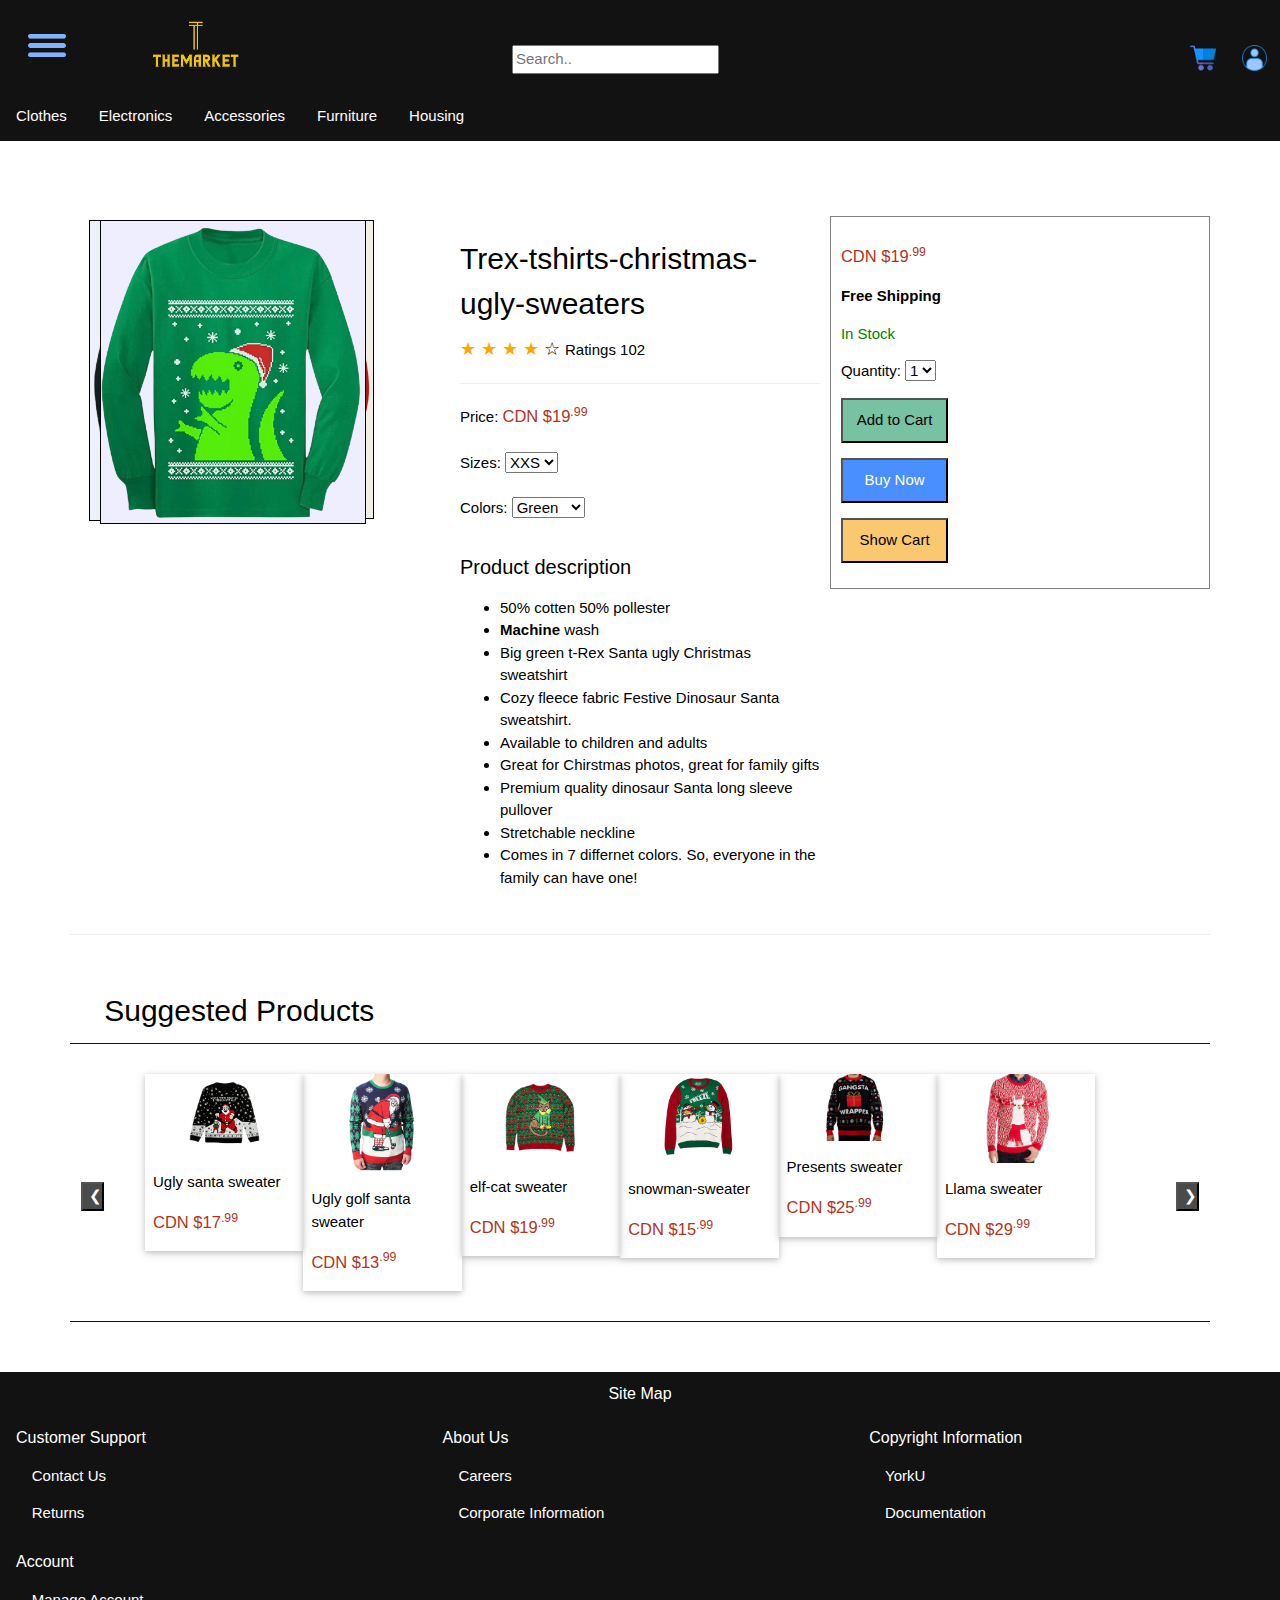
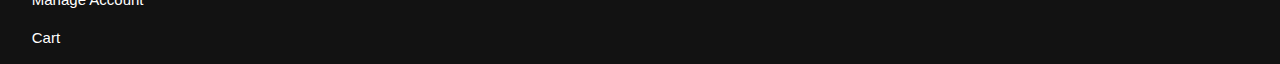
<file: ProductsPage/product.html>
<!DOCTYPE html>
<html lang="en" class="w3-mobile">
    <head>
        <meta charset="UTF-8">
        <meta name="viewport" content="width=device-width, initial-scale=1.0">
        <meta name="Author" content="Karanvir Boparai 216343998" >
        <meta name="description" content="site where you buy different computers" >
        <meta name="keywords" content="computers, buy, monitors, laptops" >
        <title>TheMarket</title>
        <link rel="stylesheet" href="main.css" />
        <link rel="stylesheet" href="https://www.w3schools.com/w3css/4/w3.css">
        <script src="https://ajax.googleapis.com/ajax/libs/jquery/3.5.1/jquery.min.js"></script>
        <script type="text/javascript" src="products.js">
        </script>
        <script type="text/javascript" src="search.js">
        </script>
        <script type="text/javascript" src="sizeAndClothesPicker.js">
        </script>
        <script type="text/javascript" src="theCart.js">
        </script>
        <script type="text/javascript" src="animations.js">
        </script>
    </head>
    <body>
        <!-- this is the header with all the icons -->
        <header>
            <div id="theHeader" class="header-color w3-container" >
                <img id="hamburger-menu" class="icon" src="images/icons/hamburger-menu.png" alt="Hamburger-menu"  />
                <img id="logo" class="icon" src="images/icons/theMarket-logo1.png" alt="TheMarketLogo"/>
                <span id="theForm">
                    <form class="w3-hide-small">
                        <div id="search-field">
                            <input id="search-box"  class="w3-mobile" type="search" placeholder="Search.."/>
                        </div>
                        <div class="search-menu">
                            <ul id="theMenu" class="search-menu">
    
                            </ul>
                        </div>
                    </form>
                </span>
                <img id="search-icon" class="icon w3-hide-large w3-hide-medium" src="images/icons/SearchBar-Icon.png" alt="Search" />
                <img id="shopping-icon" class="icon" src="images/icons/shopping-cart.png" alt="Shopping-cart"  />
                <img id="account-icon" class="icon" src="images/icons/new-accounts-icon.png" alt="Account" />
            </div>
            
        </header>
        <!-- this is the nav bar -->
        <nav> 
            <div class="header-color w3-hide-small w3-hide-medium" >
                <ul class="nav-bar">
                    <li class="nav-item">
                        <a class="nav-button">Clothes</a>
                    </li>
                    <li  class="nav-item">
                        <a class=" nav-button">Electronics</a>
                    </li>
                    <li  class="nav-item">
                        <a class=" nav-button">Accessories</a>
                    </li>
                    <li  class="nav-item">
                        <a class=" nav-button">Furniture</a>
                    </li>
                    <li  class="nav-item">
                        <a class=" nav-button">Housing</a>
                    </li>
                </ul>
            </div>
        </nav>

        <section class="w3-auto">
            <!-- this is the hidden title for nothing in the cart and the div for the items -->
            <h2 id="no-items" style="text-align: center;" hidden>There is nothing in the Cart</h2>
            <div id="hidden-cart" hidden>
                <ul id="ul-hidden" class="theCart">
                   
                </ul>
            </div>
            <!-- this is the products div with the stacked images -->
            <div class="row">
                <div id="the-products" class="column" name="images" >
                    <img id="trex-black" class="main-product" src="images/products/Christmas-Trex01.png" alt="Christmas-Trex-Black" />
                    <img id="trex-red" class="main-product" src="images/products/Christmas-Trex02.png" alt="Christmas-Trex-Red" />
                    <img id="trex-green" class="main-product" src="images/products/Christmas-Trex03.png" alt="Christmas-Trex-Green" />
                </div>
                <!-- this is the imformation on the product -->
                <div class="column" name="product-information">
                    <h3 id="main-product-name">Trex-tshirts-christmas-ugly-sweaters<br/></h3>
                    <div name="stars">
                        <p class="star-sizes" style="display: inline;">
                            <span class="filled-star">&#9733;</span> 
                            <span class="filled-star">&#9733;</span>
                            <span class="filled-star">&#9733;</span>
                            <span class="filled-star">&#9733;</span>
                            <span>&#9734;</span>
                        </p>
                        <span>Ratings 102</span>
                    </div>
                    
                    <hr/>
                    <!-- this is product price and all of the various options and the information about the product -->
                    <div name= "price">
                        <span> Price:</span> <p class="price" style="display: inline;"></span>CDN <span>&#36;</span>19<sup>.99</sup></p>
                        <p id="price" hidden>19<sup>.99</sup></p>
                    </div>
                        <br/>       
                    <div name="size">
                    <span> Sizes: 
                            <select id="sweater-sizes">
                                <option id="XXS" value="xxs">XXS</option>
                                <option id="XS" value="xs">XS</option>
                                <option id="S" value="s">S</option>
                                <option id="L" value="l">L</option>
                                <option id="XL" value="xl">XL</option>
                                <option id="XXL" value="xxl">XXL</option>
                            </select>
                        </span>
                    </div>
                        <br/>
                    <div name="colors">
                        <span> Colors: 
                            <select id="sweater-colors">
                                <option  id="sweater-black" value="Black" disabled>Black</option>
                                <option id="sweater-green" value="Green">Green</option>
                                <option  id="sweater-orange" value="Orange" disabled>Orange</option>
                                <option  id="sweater-pink" value="Pink">Pink</option>
                                <option  id="sweater-purple" value="Purple" disabled>Purple</option>
                                <option  id="sweater-red" value="Red">Red</option>
                                <option  id="sweater-yellow" value="Yellow" disabled>Yellow</option>
                            </select>
                        </span>
                    </div>

                    <div id="product-description" name="product-description">
                        <br/>
                        <h4>Product description</h4>
                        <ul>
                            <li>50% cotten 50% pollester</li>
                            <li><b>Machine</b> wash</li>
                            <li>Big green t-Rex Santa ugly Christmas sweatshirt</li>
                            <li>Cozy fleece fabric Festive Dinosaur Santa sweatshirt.</li>
                            <li>Available to children and adults</li>
                            <li>Great for Chirstmas photos, great for family gifts</li>
                            <li>Premium quality dinosaur Santa long sleeve pullover</li>
                            <li>Stretchable neckline</li>
                            <li>Comes in 7 differnet colors. So, everyone in the family can have one!</li>
                        </ul>
                    </div>
                    <!-- This is where the purchase menu -->
                </div>
                <div id="purchase-section" class="column" name="purchase-section">
                    <p class="price">CDN <span>&#36;</span>19<sup>.99</sup></p>
                    <p id="shipping" ><b>Free Shipping</b></p>
                    <p id="stock" class="inStock">In Stock</p>
                    <p>Quantity:
                        <select id ="quantity-list">
                            <option value="1">1</option>
                            <option value="2">2</option>
                            <option value="3">3</option>
                            <option value="4">4</option>
                            <option value="5">5</option>
                        </select>
                    </p>
                    <p><button id="add-to-cart-button">Add to Cart</button></p>
                    <p><button id="purchase-buttons">Buy Now</button></p>
                    <p><button id="show-cart">Show Cart</button></p>
                </div>
            </div>
            <hr/>
            <br/>
            <!-- these are the suggested products -->
            <div id="suggest-images"class="suggested-items w3-mobile">
                <h2 style="padding-left: 3%;">Suggested Products</h2>

                <div id="suggested-images-div" class="w3-row-padding w3-container" name="holding-images">
                    <div  class="card-hover suggested-porducts-div w3-card w3-col s4 w3-container" name="ugly-santa02" style="width: 16%;">
                        <img class="suggested-images" src="images/products/ugly-santa02.png" alt="ugly santa sweater" />
                        <p>Ugly santa sweater</p>
                        <p class="price"> CDN <span>&#36;</span>17<sup>.99</sup></p>
                    </div>

                    <div class="card-hover suggested-porducts-div w3-card w3-col s4 w3-container" name="santa1" style="width: 16%;" >
                        <img class="suggested-images" src="images/products/ugly-santa1.png" alt="ugly santa sweater " />
                        <p>Ugly golf santa sweater</p>
                        <p class="price"> CDN <span>&#36;</span>13<sup>.99</sup></p>
                    </div>

                    <div class="card-hover suggested-porducts-div w3-card w3-col s4 w3-container" name="elf-cat-sweater" style="width: 16%;" >
                        <img class="suggested-images" src="images/products/elf-cat-sweater.png" alt="Elf cat sweater" />
                        <p>elf-cat sweater</p>
                        <p class="price"> CDN <span>&#36;</span>19<sup>.99</sup></p>                
                    </div>

                    <div class="card-hover suggested-porducts-div w3-card w3-col s4 w3-container" name="snowman-sweater" style="width: 16%;" >
                        <img class="suggested-images" src="images/products/snowman-sweater.png" alt="snowman-sweater" />
                        <p>snowman-sweater</p>
                        <p class="price"> CDN <span>&#36;</span>15<sup>.99</sup></p>
                    </div>

                    <div class="card-hover suggested-porducts-div w3-card w3-col s4 w3-container" name="presents-sweater" style="width: 16%;" >
                        <img class="suggested-images" src="images/products/presents-sweater.png" alt="presents-sweater" />
                        <p>Presents sweater</p>
                        <p class="price"> CDN <span>&#36;</span>25<sup>.99</sup></p>
                    </div>

                    <div class="card-hover suggested-porducts-div w3-card w3-col s4 w3-container" name="llama-sweater" style="width: 16%;" >
                        <img class="suggested-images" src="images/products/llamas-sweater.png" alt="llama-sweater" />
                        <p>Llama sweater</p>
                        <p class="price"> CDN <span>&#36;</span>29<sup>.99</sup></p>
                    </div>

                    <div name="buttons">
                    <button id="left-button" >&#10094;</button>
                    <button id="right-button" >&#10095;</button>
                    </div>
                </div>
            </div>
        </section>
        
        <footer>
            <div id="footer" class="header-color">
                <h6 style="text-align: center;">Site Map</h6>
                <div class=" w3-container w3-cell column">
                    <h6>Customer Support</h6>
                    <p class="hover-color">Contact Us</p>
                    <p class="hover-color">Returns</p>
                </div>
        
                <div class="w3-container w3-cell column">
                    <h6>About Us</h6>
                    <p class="hover-color">Careers</p>
                    <p class="hover-color">Corporate Information</p>
                </div>
                
                <div class="w3-container w3-cell column">
                    <h6>Copyright Information</h6>
                    <p class="hover-color">YorkU</p>
                    <p class="hover-color">Documentation</p>
                </div>
        
                <div class="w3-container w3-cell column">
                    <h6>Account</h6>
                    <p class="hover-color">Manage Account</p>
                    <p class="hover-color">Cart</p>
                </div>
            </div>
        </footer>
    </body>
</html>
</file>
<file: ProductsPage/main.css>
/*This is for universal stuff*/

section{
    margin-top: 5em;
    min-height: 100%;
    margin-bottom: 50px;
}

img {
    max-width: 100%;
}


footer{
    position: absolute;
    background-color: #121212;
    top: auto;
    bottom: auto;
    width: 100%;
    display: inline-block;
    color: white;
}

/*this is for class stuff*/

/*to fix up all the icons*/
.icon{
    width: 2%;
    display:inline-block;

}

.header-color{
    background-color: #121212;
    color: white;
}

/*This is for the nav bars*/
.nav-bar{
    list-style-type: none;
    margin: 0;
    padding: 0;
    overflow: hidden;
   
}

li.nav-item { 
    display: inline;
    float: left;
 
}

li a.nav-button {
    display: block;
    color: white;
    text-align: center;
    padding: 14px 16px;
    text-decoration: none;
}

li a.nav-button:hover {
    background-color: #82b1fe;
    color: black;
}

/*this is for the main images of the product*/
img.main-product{
    border-color: black;
    border-style: solid;
    border-width: 1px;
   
}

/*creates equal width columns*/
.column {
    float: left;
    width: 33.33%;
    padding: 10px;
}
/*creates a row that clears both sides*/
.row:after {
    content: "";
    display: table;
    clear: both;
    margin-bottom: auto;
  }
/*changes the price colorr*/
.price{
    color: #b1341b;
    font-size: 1.1em;
}
/* changes the in stock to green */
.inStock{
    color:green;
}

/*for the search menu*/
.search-menu {
    background-color: white;
    color: black;
}

ul.search-menu{
    position: absolute;
    z-index: 99;
    list-style-type: none;
    margin: 0;
    padding: 0;
    width: 100%;
}

li.search-menu-item{
    display: block;
    margin-left: -10;
    padding-top: 16px;
    padding-bottom: 16px;
    text-decoration: none;
    background-color: rgb(245, 245, 245);
    border-bottom: #121212 solid 1px;
}

li.search-menu-item:hover{
    background-color: #82b1fe;
}

/*this is to make the stars*/
.star-sizes{
    font-size: 1.2em;
}

.filled-star{
    color: orange;
}

/*This is for the cart*/

.theCart{
    list-style-type: none;
    margin: 0;
    padding: 0;
    width: 100%;
}

.cart-item{
    padding-left: 5%;
    padding-right: 5%;
    border-bottom: #121212 solid 1px;

}

.cart-div-info{
    padding-left: 10%;
}

li.cart-item:hover{
    background-color: rgb(226, 226, 226);
}

.cart-item-image{
    width: 15%;
    float:left;
}

.cart-item-name{
    font-weight: bold;
    font-size: 1em;
}

.delete-item:hover{
    color: blue;
}

.cart-item-price{
   position: absolute; 
   top: 15%; 
   right:3%;
}

.cart-checkout{
    position: absolute; 
    top: 73%; 
    right:0.1%;
    background-color: rgb(253, 198, 94);
    color:black;
}
.proceed-cart{
    position: absolute; 
    top: 45%; 
    right:0.1%;
    background-color: #9ddbc2;
    color:black;
}

.suggested-images{
    display:block;
    width: 10%;
    margin: auto;
    height: 100%;
    min-width: 50%;    
    position: relative;

}
/*This is for the footer text*/
.hover-color{
    padding-left: 4%;
}
.hover-color:hover{
    color: #82b1fe;;
}

/*this is for the suggested products*/
.suggested-products-div{
    margin-left: 0.2em;
    margin-right: 0.2em;
} 

.card-hover:hover{
    background-color: rgb(209, 209, 209);
}

.col-25 {
    float: left;
    width: 25%;
    margin-top: 6px;
  }
  
/*this is for id stuff*/

#theHeader{
    position: relative;
}
/* this is the icon at the top */
#hamburger-menu{
    padding-left: 1%;
    width: 4%;
}

#theForm{
    position: absolute;
    display:inline-block;
    margin: auto;
    top: 50%;
    left: 40%;
}
/* this is the icon at the top */
#logo{

    display: inline-block;
    width: 10%;
    min-width: 10%;
    margin-left: 5%;
    
}
/* this is the icon at the top */
#search-icon{
    position: absolute;
    left: 50%;
    top: 50%;
   
}
/* this is the icon at the top */
#shopping-icon{
    position: absolute;
    right:  5%;
    top: 50%;
}
/* this is the icon at the top */
#account-icon{
    position: absolute;
    right: 1%;
    top: 50%;
  
}
/* this is the search bar at the top */
#search-box{
    width: 100%;
    min-width: 0%;
}
/* this is the products div allowing the items within it to be positioned relatively */
#the-products{
    position: relative;
}
/*These are the 3 images of the product*/
img#trex-black{
    position: absolute;
    top:20%;
    left: 5%;
    width: 70%;
    background-color: #edf2f8;
    z-index: 0;
}

img#trex-red{
    position: absolute;
    top:20%;
    left: 10%;
    width: 70%;
    background-color: #f1eee4;
    z-index: 0;
}

img#trex-green{
    position: absolute;
    top:17%;
    left: 8%;
    width: 70%;
    background-color: #eeeeff;
    z-index: 0;
}
/* this is the products names */
#main-product-name{
    font-size: 2em;
}

/*this is all the items in hte purchase div*/
#purchase-section{
    border: 1px solid grey;
}

#add-to-cart-button{
    background-color: #78c2a4;
    color: black;
    width: 30%;
    height: 3em;
}

#add-to-cart-button:hover{
    background-color: #82b1fe;
}

#purchase-buttons{
    background-color: #498fff;
    color: white;
    width: 30%;
    height: 3em;
}

#purchase-buttons:hover{
    background-color: #82b1fe;
}

#search-field{
    width: 100%;
    height: 100%;
    position: relative;
    top: 10%;
    left: 0%;
}

/*this is for the cart item*/
div#hidden-cart{
    position: relative;
    border: #121212 solid 1px;
    margin: 3em 5em;
}

#cart-div-image{
    float: left;
}

#cart-div-info{
   display: inline;
    width: 100%;
}

div#suggested-images-div{
    border-top: #121212 solid 1px;
    border-bottom: #121212 solid 1px;
    padding: 2em 5em;
 
    position: relative;

}

button#show-cart{
    width: 30%;
    height: 3em;
    background-color: rgb(250, 201, 111);
    color: black;
}

#show-cart:hover{
    background-color: #82b1fe;
}

/*this is for the suggested div*/
button#left-button{
    position: absolute;
    top: 50%;
    left:1%;
    width: 2%;
    background-color: #4b4b4b;
    color: white;
}

#left-button:hover{
    background-color: #82b1fe;
}

button#right-button{
    position: absolute;
    top:50%;
    right:1%;
    width: 2%;
    background-color: #4b4b4b;
    color: white;
}

#right-button:hover{
    background-color: #82b1fe;
}


/*used for the hidden items*/
ui#ui-hidden{
    position: relative;
}
</file>
